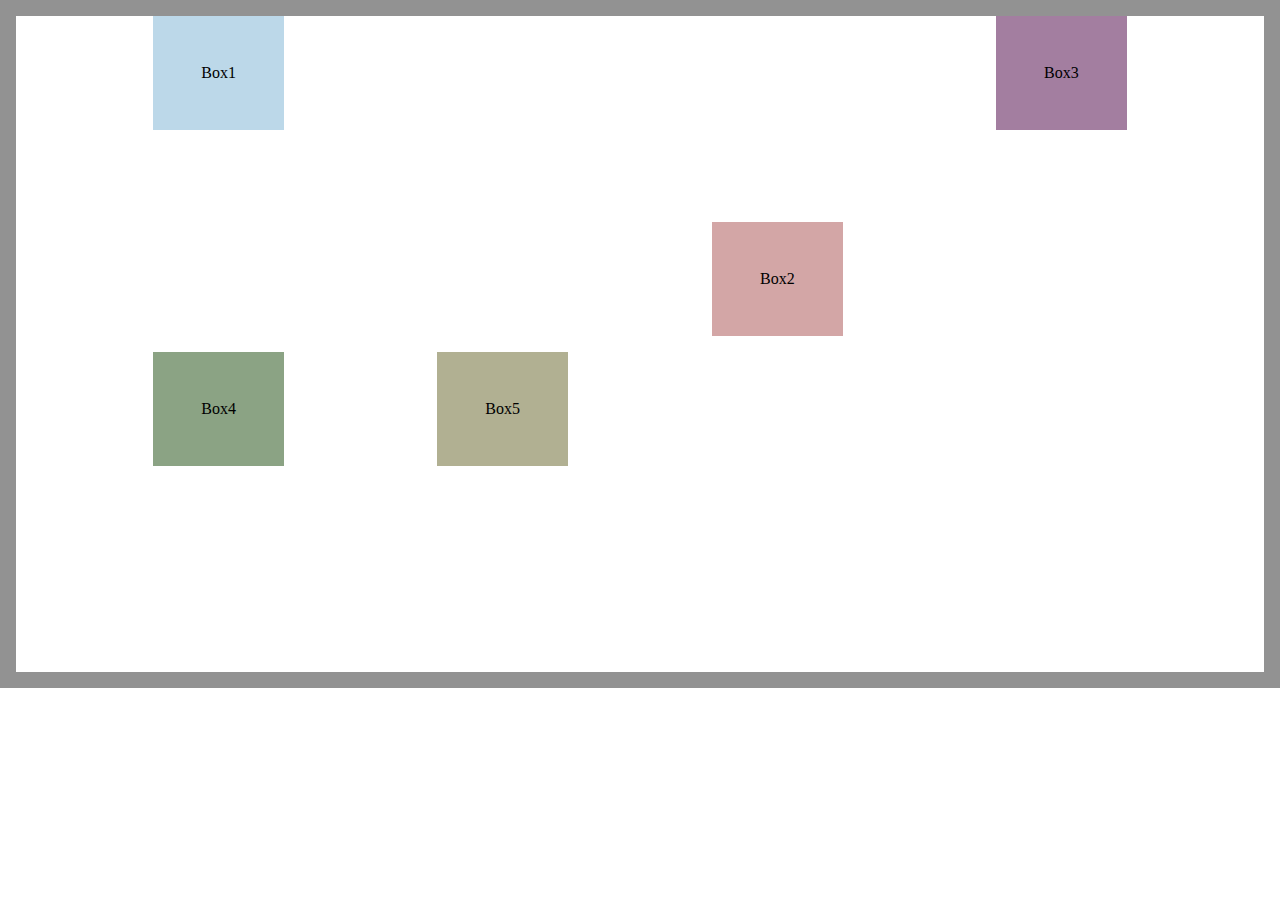
<file: index.html>
<!DOCTYPE html>
<html lang="en">
  <head>
    <meta charset="UTF-8" />
    <meta name="viewport" content="width=device-width, initial-scale=1.0" />
    <title>Grid</title>
    <link rel="stylesheet" href="style.css" />
  </head>
  <body>
    <div class="boxes">
      <div class="box box1">Box1</div>
      <div class="box box2">Box2</div>
      <div class="box box3">Box3</div>
      <div class="box box4">Box4</div>
      <div class="box box5">Box5</div>
    </div>
  </body>
</html>
</file>
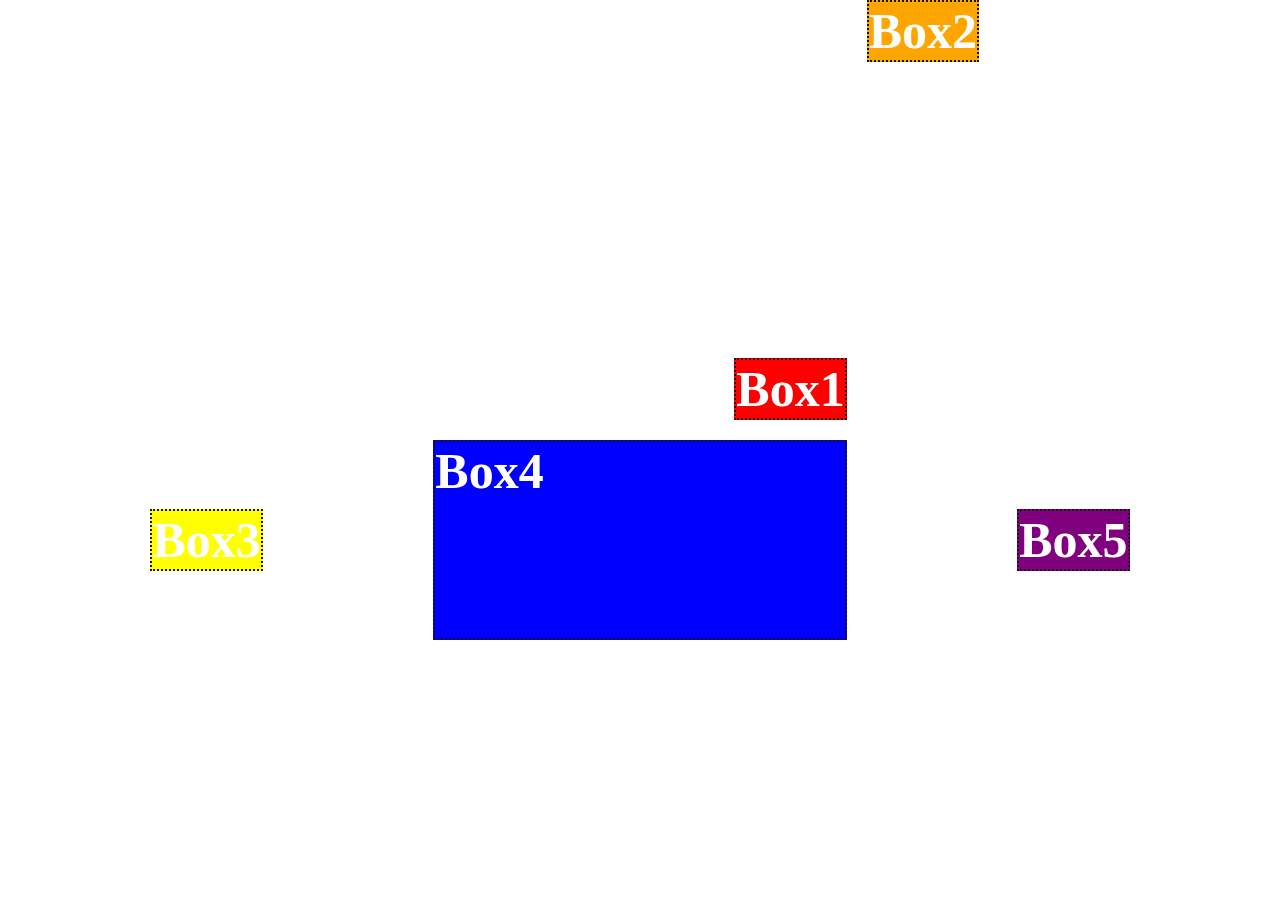
<file: index2.html>
<!DOCTYPE html>
<html lang="en">
  <head>
    <meta charset="UTF-8" />
    <meta name="viewport" content="width=device-width, initial-scale=1.0" />
    <title>Grid</title>
    <link rel="stylesheet" href="style2.css" />
  </head>
  <body>
    <div class="container">
      <div class="box box1"><h1>Box1</h1></div>
      <div class="box box2"><h1>Box2</h1></div>
      <div class="box box3"><h1>Box3</h1></div>
      <div class="box box4"><h1>Box4</h1></div>
      <div class="box box5"><h1>Box5</h1></div>
    </div>
  </body>
</html>
</file>
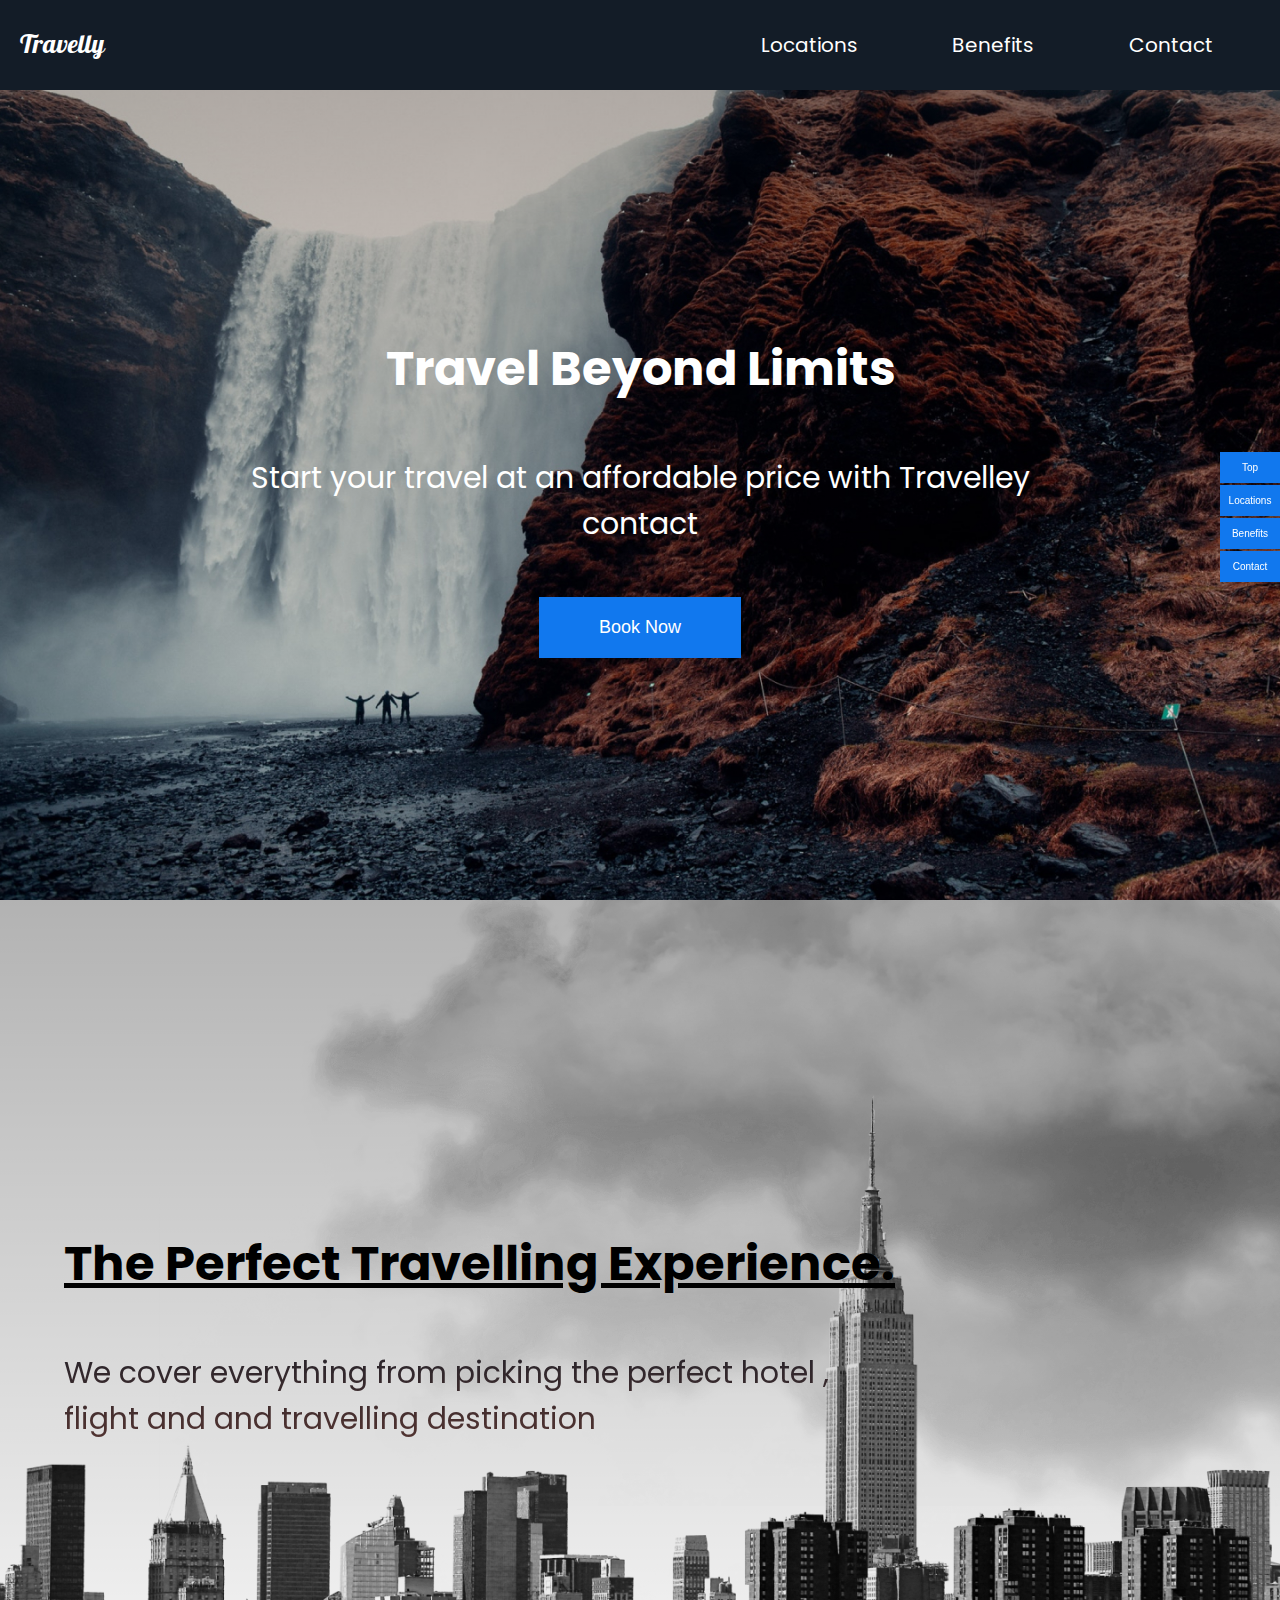
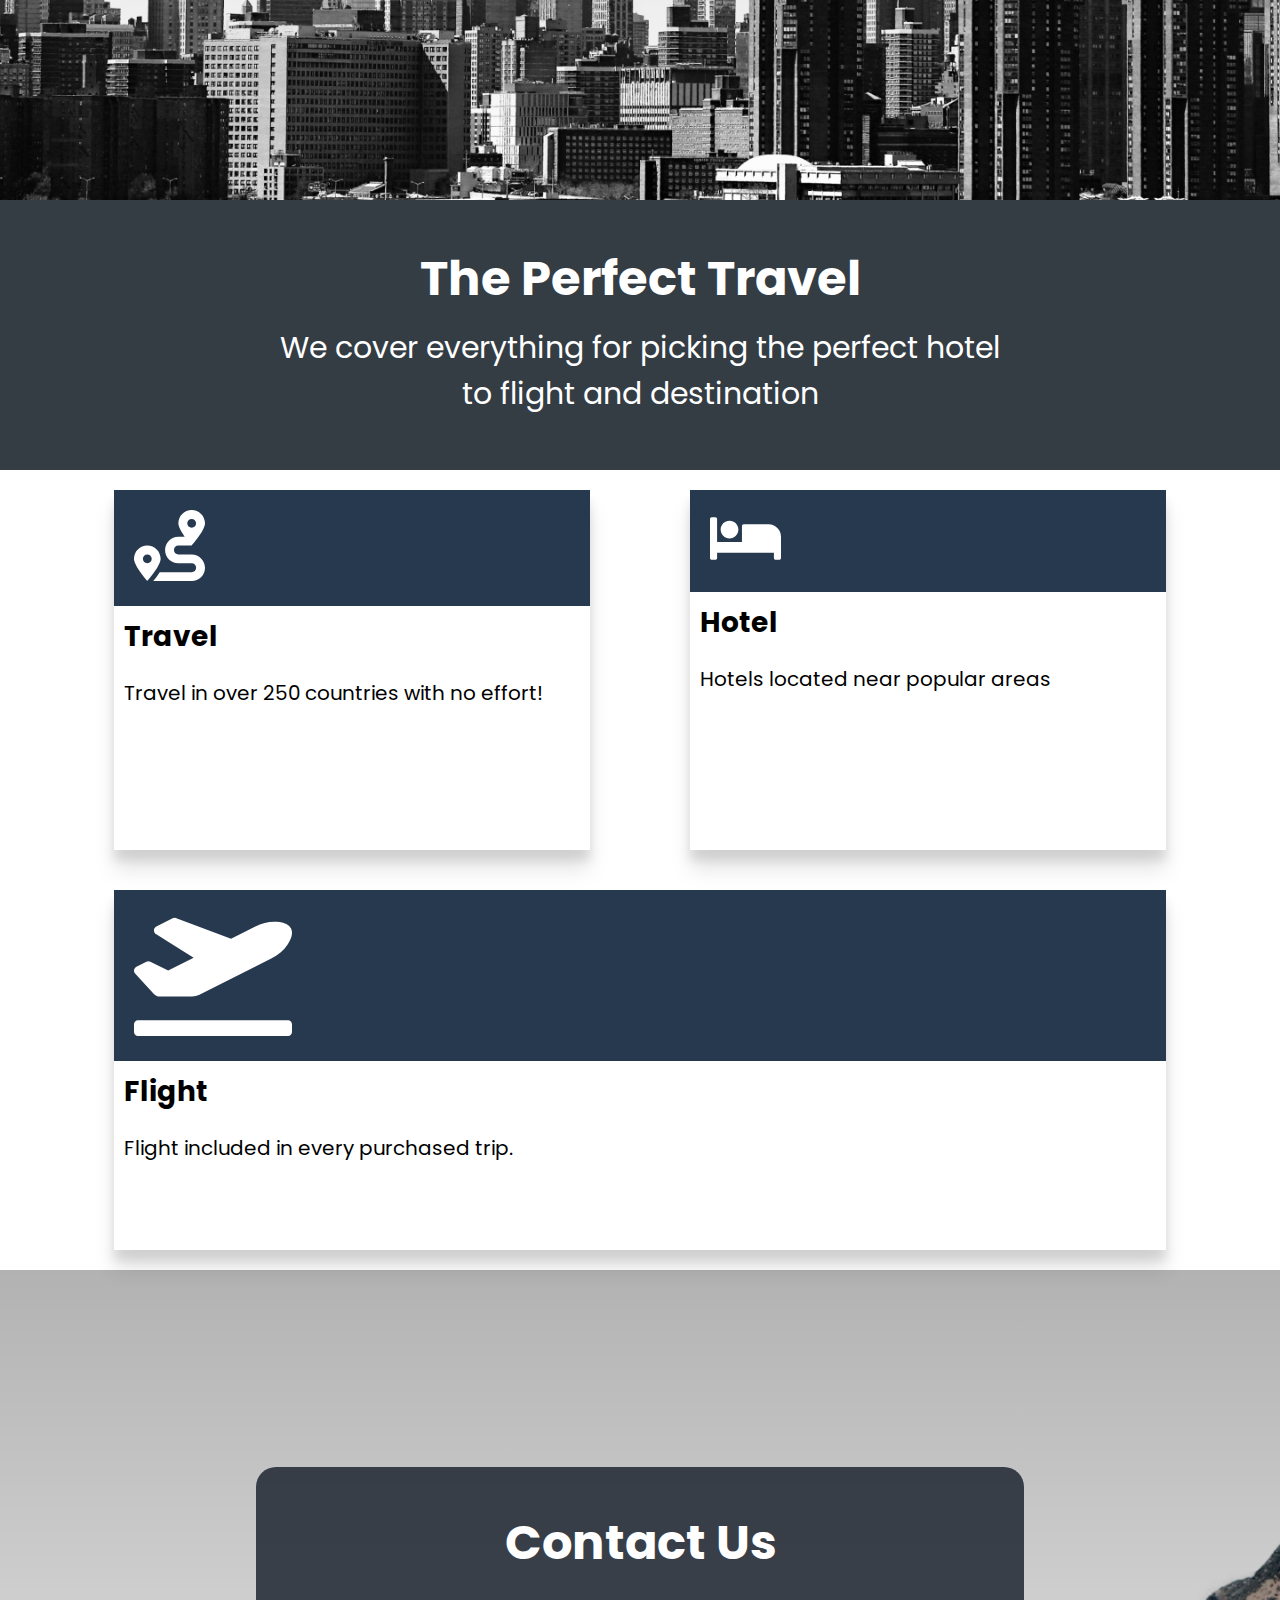
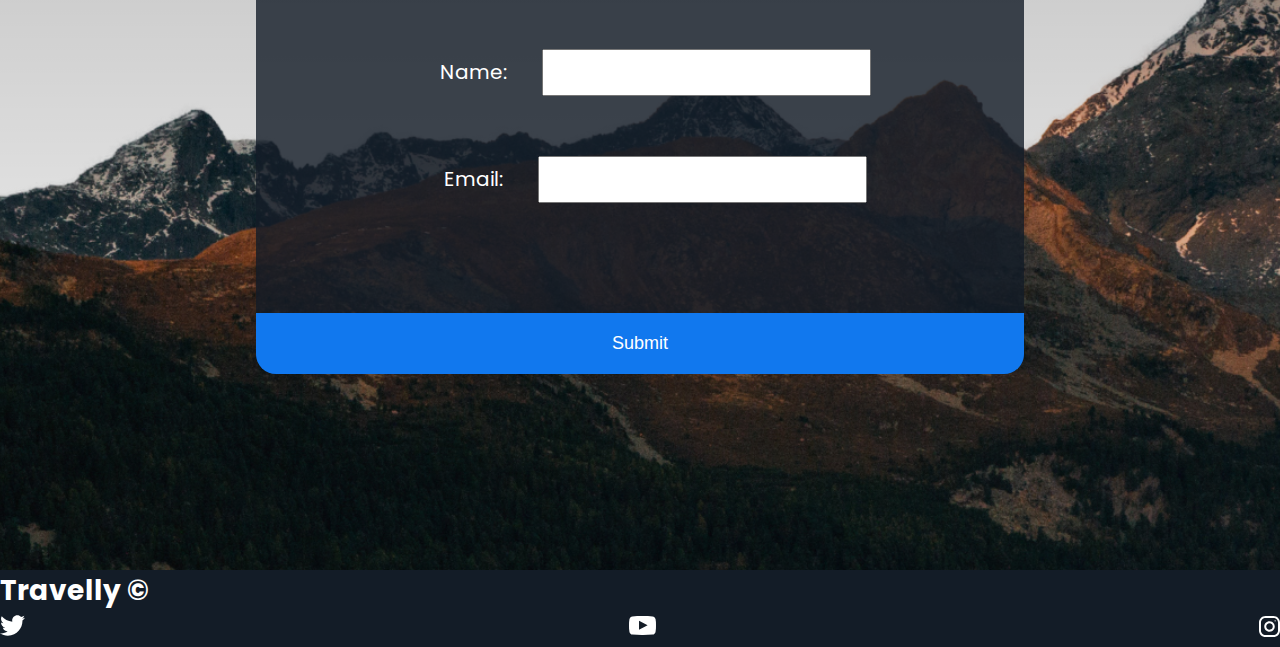
<file: practice.html>
<!DOCTYPE html>
<html lang="en">
  <head>
    <meta charset="UTF-8" />
    <meta name="viewport" content="width=device-width, initial-scale=1.0" />
    <meta http-equiv="X-UA-Compatible" content="ie=edge" />
    <meta name="description" content="Travelly website" />
    <meta name="robots" content="index,follow" />
    <link rel="stylesheet" href="practice.css" />
    <link
      href="https://fonts.googleapis.com/css2?family=Poppins:wght@300&display=swap"
      rel="stylesheet"
    />
    <link
      href="https://fonts.googleapis.com/css2?family=Pattaya&family=Poppins:wght@300&display=swap"
      rel="stylesheet"
    />

    <title>Travelly | Travelling Agency</title>
  </head>
  <body>
    <header class="main-head">
      <nav>
        <h1 id="logo">Travelly</h1>
        <ul>
          <li><a href="#locations">Locations</a></li>
          <li><a href="#benefits">Benefits</a></li>
          <li><a href="#contact">Contact</a></li>
        </ul>
      </nav>
    </header>
    <div class="float-nav">
      <a href="#top"><button>Top</button></a>
      <a href="#locations"><button>Locations</button></a>
      <a href="#benefits"><button>Benefits</button></a>
      <a href="#contact"><button>Contact</button></a>
    </div>
    <section class="hero">
      <h2>Travel Beyond Limits</h2>
      <h3>
        Start your travel at an affordable price with Travelley <br />
        contact
      </h3>
      <button>Book Now</button>
    </section>

    <section id="locations">
      <header class="locations-head">
        <h2>The Perfect Travelling Experience.</h2>
        <h3>
          We cover everything from picking the perfect hotel , <br />
          flight and and travelling destination
        </h3>
        <img src="./img/cloud.png" class="moving-cloud-1 cloud" />
        <img src="./img/cloud.png" class="moving-cloud-2 cloud" />
      </header>
    </section>
    <section id="benefits">
      <header class="benefits-head">
        <h2>The Perfect Travel</h2>
        <h3>
          We cover everything for picking the perfect hotel <br />
          to flight and destination
        </h3>
      </header>
      <div class="cards">
        <div class="card">
          <div class="card-icon">
            <img src="./icons/route-solid.svg" alt="" />
          </div>
          <h4>Travel</h4>
          <p>Travel in over 250 countries with no effort!</p>
        </div>
        <div class="card">
          <div class="card-icon">
            <img src="./icons/bed-solid.svg" alt="" />
          </div>

          <h4>Hotel</h4>
          <p>Hotels located near popular areas</p>
        </div>
        <div class="card">
          <div class="card-icon">
            <img src="./icons/plane-departure-solid.svg" alt="" />
          </div>
          <h4>Flight</h4>
          <p>Flight included in every purchased trip.</p>
        </div>
      </div>
    </section>
    <section id="contact">
      <div class="form-wrapper">
        <header class="form-head">
          <h2>Contact Us</h2>
        </header>
        <form action="https://formspree.io/xnqgnypj" method="POST">
          <div class="name-form">
            <label for="name">Name: </label>
            <input type="text" name="name" required />
          </div>
          <div class="email-form">
            <label for="email">Email: </label>
            <input type="email" name="_replyto" required />
          </div>
          <button type="submit" value="Send">Submit</button>
        </form>
      </div>
    </section>
    <footer>
      <div class="fotter-wrapper">
        <h5>Travelly &copy;</h5>
        <ul>
          <li>
            <a href="#"><img src="./icons/twitter.svg" alt="" /></a>
          </li>
          <li>
            <a href="#"><img src="./icons/youtube.svg" alt="" /></a>
          </li>
          <li>
            <a href="#"><img src="./icons/instagram.svg" alt="" /></a>
          </li>
        </ul>
      </div>
    </footer>
  </body>
</html>
</file>
<file: style.css>
* {
  margin: 0;
  padding: 0;
  box-sizing: border-box;
}

.boxes {
  border: 1rem solid rgb(146, 146, 146);
}

.box {
  padding: 3rem;
}

.box1 {
  background: rgb(188, 216, 233);
  /* grid 이름을 줄 수 있다. */
  /* grid-area: box1; */

  /* 위 방식 대신에 - where to where this block one should go  */
  /* grid-column: 1/4; */
  /* 
  1 / 2는 1 ~ 2 까지 stretch
  |   |   |
  1   2   3 
  */

  grid-column: 1/2;
}

.box2 {
  background: rgb(211, 166, 166);
  /* grid-area: box2; */
  grid-column: 2/3;
  /* 지혼자 하고 싶으면 */
  justify-self: end;
  align-self: end;
}

.box3 {
  background: rgb(163, 126, 160);
  /* grid-area: box3; */

  /* grid-row: 1 / 3; */
  /*  1 ~ 3 까지 stretch
  1 _

  2 _

  3 _
  */
  grid-column: 3/4;
  grid-row: 1/3;
}

.box4 {
  background: rgb(139, 163, 132);
  /* grid-area: box4; */
}

.box5 {
  background: rgb(177, 176, 146);
  /* grid-area: box5; */
  justify-self: start;
  align-self: start;
}

/* Parent */
.boxes {
  /* display: flex;
  flex-direction: column; */

  /* display: grid; */
  /* Create Different Columns vertically */
  /* grid-template-columns: 10rem 10rem 10rem; */

  /* grid-template-columns: 10rem 1fr 10rem; */
  /* 양쪽으로 10rem 씩 쓰고 나머지 공간 1:1 비율로 나누기 */
  /* grid-template-columns: 10rem 1fr 1fr 10rem; */
  /* grid-template-columns: 5rem 1fr 1fr 5rem; */
  /* grid-template-columns: 1fr 1fr 1fr; */

  /* maximum: 12fr */
  /* grid-template-columns: 1fr 1fr 1fr 1fr 1fr; */
  /* 위와 동일 */
  /* grid-template-columns: repeat(5, 1fr); */

  /* grid-template-columns: 5% repeat(2, 1fr) 5%; */

  /* grid-template-columns: repeat(3, 1fr); */
  /* grid-template-rows: auto; */
  /* grid-template-rows: 50rem 50rem; */

  display: grid;
  grid-template-columns: repeat(3, 1fr);
  grid-template-rows: 20rem 20rem;
  /* .은 empty space */
  /* grid-template-areas:
    "box2 box1 box3"
    "box4 . box5"; */

  /* grid-template-areas:
    "box2 . box3"
    "box4 . box5"; */

  /* grid-template-areas:
    "box2 box2 box3"
    "box4 box1 box5"; */

  /* grid-template-areas:
    "box2 box2 box3"
    "box4 box1 ."
    "box5 box5 box5"; */

  /* 실제 레이아웃 잡을떄 */
  /* grid-template-areas:
    "header header header"
    "margin section margin"
    "footer footer footer"; */

  /* gap */
  /* grid-column-gap: 1rem; */
  /* grid-row-gap: 1rem; */

  /* 요거는 column-gap + row-gap */
  grid-gap: 1rem;
  /* justify-items: center or end or start or stretch  */
  justify-items: center;
  align-items: start;
}

/*
 grid를 사용할때 부모 container에 display: grid 설정

grid-template-columns: 
30rem 30rem은 딱 요 크기 만큼만
1fr 1fr 1fr은 모든 공간을 균등히 나눠서 하나씩 가짐
1rem 1fr 1fr 1rem은 모든 공간 - 2rem = 값을 균등이 나눠서 하나씩 가짐
20% 1fr 1fr 20%는 모든 공간 - 40% = 값을 균등이 나눠서 하나씩 감짐
  _  _  _  
|  |  |  |

grid-template-rows: 20rem 2rem
_
 | 요거 높이가 20rem
_
 | 요거 높이가 20rem

grid 자식 요소에게 이름 붙이기
grid-area: box1
grid-area: box2
grid-area: box3


부모에서 자식 grid 배치하기
grid-template-areas:
    "box1 box2 box3"
    "box1 box2 box3"
    "box1 box2 box2"
or

레이아웃 잡을때
grid-template-areas:
    "header header header"
    "margin section margin"
    "footer footer footer"


만약 이 방식 대신에 다른 방식을 이용하고 싶을때
grid 자식 요소에 가서
- grid-column & grid-row 이용하기
의미

grid-column: 1 / 2
  1 / 2는 1 ~ 2 까지 stretch
  |   |   |
  1   2   3 

grid-row: 1 / 3
  1 ~ 3 까지 stretch
  1 _

  2 _

  3 _


이제 grid-gap 설정하기
grid 부모에서

gap 
grid-column-gap: 1rem;
grid-row-gap: 1rem;

요거는 column-gap + row-gap
grid-gap: 1rem;


justify-items: stretch, start, end, center;
align-items: stretch, start, end, center;

이렇게 하면 전체 기준 대신에
grid 자식 요소가 자기 것만 하고 싶을때

justify-self: stretch, start, end, and center;
align-self: strecth, start, end, and center;
*/
</file>
<file: style2.css>
* {
  margin: 0;
  padding: 0;
  box-sizing: border-box;
}

html {
  font-size: 62.5%;
}

div h1 {
  font-size: 5rem;
  color: white;
}

.container {
  display: grid;
  grid-template-columns: repeat(3, 1fr);
  grid-template-rows: 20rem 20rem 20rem;
  grid-gap: 2rem;
  /* grid-template-areas:
    "box1 box1 box1"
    "box2 box3 box4"
    "box5 box5 box5"; */
  /* justify-items: center;
  align-items: center; */
}

.box {
  border: 2px dotted rgb(21, 21, 22);
}

.box1 {
  background: red;
  grid-column: 1/3;
  grid-row: 1/3;
  /* grid-area: box1; */
  justify-self: end;
  align-self: end;
}

.box2 {
  background: orange;
  grid-column: 3/4;
  grid-row: 1/3;
  justify-self: start;
  align-self: start;
  /* grid-area: box2; */
}

.box3 {
  background: yellow;
  justify-self: center;
  align-self: center;
  /* grid-area: box3; */
}

.box4 {
  background: blue;
  /* grid-area: box4; */
}

.box5 {
  background: purple;
  justify-self: center;
  align-self: center;
  /* grid-area: box5; */
}
</file>
<file: practice.css>
/* Global Style */

* {
  margin: 0;
  padding: 0;
  box-sizing: border-box;
}

html {
  font-size: 62.5%;
}

body {
  font-family: "Poppins", sans-serif;
}

h1 {
  font-size: 2.6rem;
}

li,
button,
label,
input,
p {
  font-size: 2rem;
}

h2 {
  font-size: 4.8rem;
}

h3 {
  font-size: 3rem;
  font-weight: normal;
}

h4,
h5 {
  font-size: 2.8rem;
}

a {
  color: white;
  text-decoration: none;
}

button {
  padding: 2rem 6rem;
  background: #1178ee;
  border: none;
  color: white;
  font-size: 1.8rem;
  cursor: pointer;
  /* transition: all 1s ease-in-out 2s (delay); */
  transition: background 1s ease-in-out;
  /* alternate: back and forth, 2s = delay */
  /* forwards 는 infinite 대신에 처음으로 돌아가서 */
  /* animation: cloudAnimation 2s forward; */
  /* animation: cloudAnimation 2s infinite alternate 2s; */
  /* only 3 times */
  /* animation-iteration-count: 3; */
}

button:hover {
  background: #4c7e97;
  /* font-size: 2.6rem; */
}

/* Nav Section with Hero */

.main-head {
  background: #131c27;
  color: white;
}

nav {
  display: flex;
  /* width: 90%;
  margin: auto; */
  padding: 2rem;
  min-height: 10vh;
  align-items: center;
  /* 이거 테스트 해보기 */
  flex-wrap: wrap;
}

/* flex 1 1 40rem 을 해줌으로써 nav ul 랑 #logo랑 1:1로 나눠 가지기 */
nav ul {
  display: flex;
  /* grow shrink basis */
  flex: 1 1 40rem;
  justify-content: space-around;
  align-items: center;
  list-style: none;
}

#logo {
  flex: 2 1 40rem;
  font-family: "Pattaya", sans-serif;
  font-weight: 400;
}

/* MID NAV SECTION */
.float-nav {
  position: fixed;
  right: 0rem;
  top: 50%;
  z-index: 1;
}

.float-nav a button {
  font-size: 1rem;
  max-width: 1px;
  text-align: center;
  margin: 2px 0rem;
  padding: 1rem 3rem;
  display: flex;
  justify-content: center;
}

/* .hero */
.hero {
  min-height: 90vh;
  /* 위로 갈수록 어두워지도록 설정 */
  /* 밑으로 갈수록 투명해지도록 */
  /* 
  background: linear-gradient(rgba(0, 0, 0, 0.1), transparent),
  */
  background: linear-gradient(rgba(0, 0, 0, 0.3), transparent),
    url("/img//landing-page.jpg");
  background-repeat: no-repeat;
  background-size: cover;
  background-position: center;
  color: white;
  display: flex;
  flex-direction: column;
  justify-content: center;
  align-items: center;
  text-align: center;
}

.hero h3 {
  padding: 5rem;
}

/* Locations Section */
#locations {
  min-height: 100vh;
  background: linear-gradient(rgba(0, 0, 0, 0.3), transparent),
    url(./img/new-york-page.png);
  background-size: cover;
  background-position: center;
  background-repeat: no-repeat;
  display: flex;
  align-items: center;
  /* cloud absolute 때문에 */
  position: relative;
  /* 구름 튀어나가는 거 방지 */
  overflow: hidden;
}

.locations-head {
  width: 90%;
  margin: auto;
}

.locations-head h2 {
  padding: 1rem 0rem;
  text-decoration: underline;
  text-decoration-thickness: 0.5rem;
}

.locations-head h3 {
  padding: 4rem 0rem;
  background: linear-gradient(#131c27, #663b34);
  /* Background only on text */
  -webkit-background-clip: text;
  -webkit-text-fill-color: transparent;
}

.cloud {
  position: absolute;
  top: 0%;
  right: 0%;
  animation: cloudAnimation 3s infinite alternate ease-in-out;
}

.moving-cloud-1 {
  z-index: -1;
}

.moving-cloud-2 {
  top: 20%;
  z-index: -2;
  opacity: 0.5;
}

@keyframes cloudAnimation {
  from {
    transform: translate(10%, -10%);
  }

  to {
    transform: translate(0%, 0%);
  }
}

/* @keyframes cloudAnimation {
  0% {
    background: lightblue;
  }

  25% {
    background: rgb(35, 98, 119);
  }

  100% {
    background: rgb(99, 35, 119);
  }
} */

/* @keyframes cloudAnimation {
 from {

 } 

 to {

 }
} */

/* Benefits section */
.benefits-head {
  background: #343c44;
  padding: 3rem;
  min-height: 30vh;
  display: flex;
  flex-direction: column;
  justify-content: center;
  align-items: center;
  color: white;
  text-align: center;
}

.benefits-head h3 {
  padding: 1rem;
}

.cards {
  min-height: 70vh;
  width: 90%;
  margin: auto;
  display: flex;
  align-items: center;
  flex-wrap: wrap;
}

.card {
  flex: 1 1 30rem;
  min-height: 40vh;
  margin: 2rem 5rem;
  box-shadow: 0px 10px 10px rgba(0, 0, 0, 0.1), 0px 20px 20px rgba(0, 0, 0, 0.1);
}

.cards img {
  max-width: 15%;
  margin: 2rem;
}

.card h4,
.card p {
  padding: 1rem;
}

.card-icon {
  background: #27394e;
}

/* Contact Form Section */
#contact {
  min-height: 100vh;
  background: linear-gradient(rgba(0, 0, 0, 0.3), transparent),
    url("./img/contact-mountain.png");
  background-position: center;
  background-size: cover;
  background-repeat: no-repeat;
  display: flex;
  align-items: center;
  justify-content: center;
}

.form-wrapper {
  background: rgba(19, 28, 39, 0.8);
  width: 60%;
  color: white;
  border-radius: 20px;
}

.form-head {
  text-align: center;
  padding: 4rem;
}

.form-wrapper label {
  margin: 0rem 3rem;
}

.form-wrapper button {
  width: 100%;
  padding: 2rem;
  margin-top: 8rem;
  border-bottom-left-radius: 20px;
  border-bottom-right-radius: 20px;
}

.form-wrapper input {
  padding: 1rem 3rem;
}

.name-form,
.email-form {
  padding: 3rem;
  text-align: center;
}

/* footer section */
footer {
  color: white;
  background: rgba(19, 28, 39, 1);
}

.footer-wrapper {
  display: flex;
  padding: 2rem;
  width: 90%;
  margin: auto;
  align-items: center;
  min-height: 10vh;
  flex-wrap: wrap;
}

footer h5 {
  flex: 1 1 40rem;
}

footer ul {
  display: flex;
  list-style: none;
  flex: 1 1 40rem;
  justify-content: space-between;
  align-items: center;
}

/* Media Query */
@media screen and (max-width: 932px) {
  html {
    font-size: 45%;
  }

  nav {
    text-align: center;
  }

  #logo {
    padding: 2rem;
  }

  .cloud {
    pointer-events: none;
  }

  .moving-cloud-1 {
    z-index: -1;
  }

  .moving-cloud-2 {
    z-index: -2;
  }

  .locations-head h3 {
    font-weight: 1000;
    -webkit-text-fill-color: white;
  }

  .form-wrapper {
    width: 100%;
  }

  footer {
    text-align: center;
  }

  footer h5 {
    padding-bottom: 3rem;
  }
}
</file>
